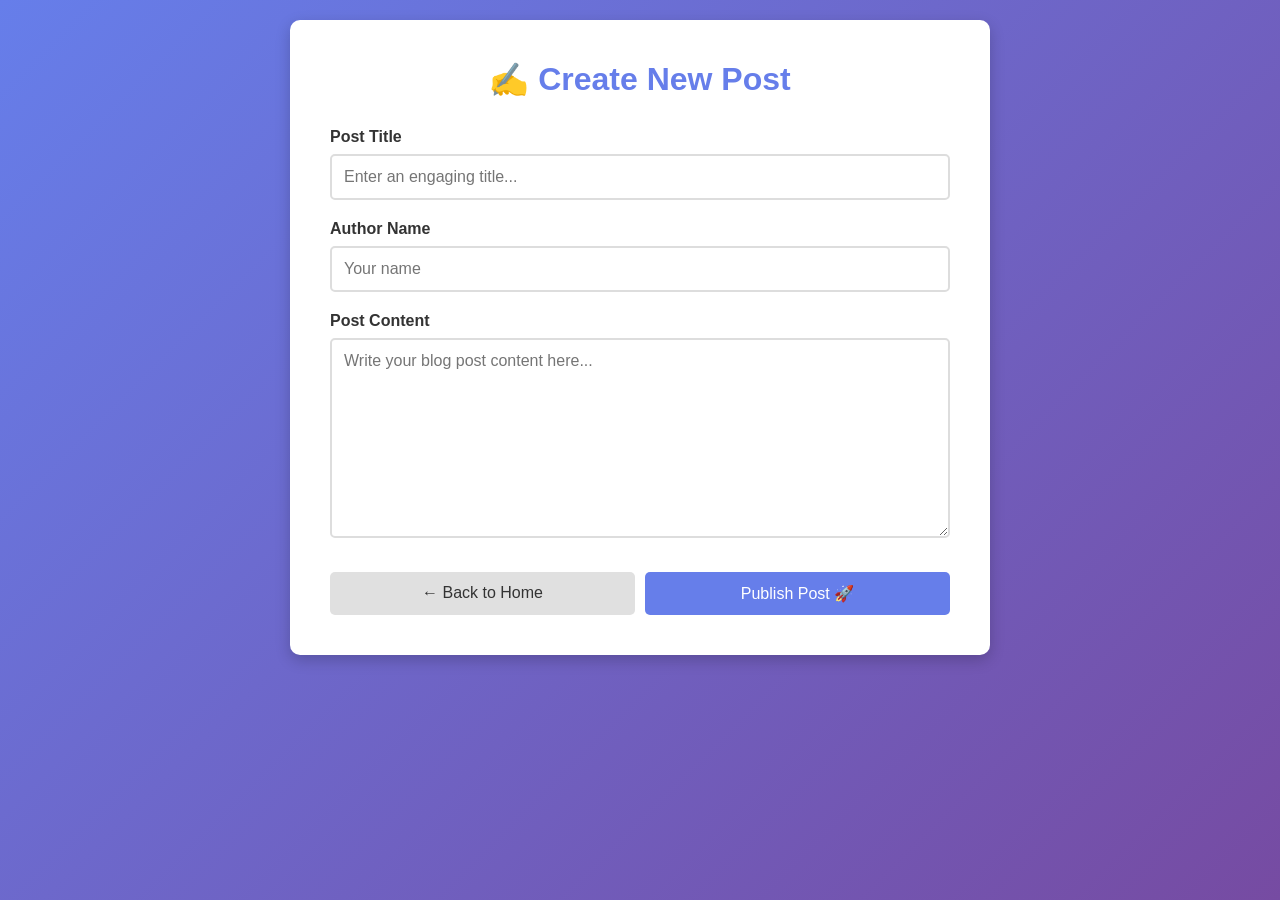
<file: 08-docker-volume-persistence/templates/create.html>
<!DOCTYPE html>
<html lang="en">
<head>
    <meta charset="UTF-8">
    <meta name="viewport" content="width=device-width, initial-scale=1.0">
    <title>Create New Post</title>
    <style>
        * {
            margin: 0;
            padding: 0;
            box-sizing: border-box;
        }
        body {
            font-family: 'Segoe UI', Tahoma, Geneva, Verdana, sans-serif;
            background: linear-gradient(135deg, #667eea 0%, #764ba2 100%);
            min-height: 100vh;
            padding: 20px;
        }
        .container {
            max-width: 700px;
            margin: 0 auto;
        }
        .form-card {
            background: white;
            padding: 40px;
            border-radius: 10px;
            box-shadow: 0 5px 15px rgba(0,0,0,0.2);
        }
        h1 {
            color: #667eea;
            margin-bottom: 30px;
            text-align: center;
        }
        .form-group {
            margin-bottom: 20px;
        }
        label {
            display: block;
            color: #333;
            font-weight: bold;
            margin-bottom: 8px;
        }
        input[type="text"],
        textarea {
            width: 100%;
            padding: 12px;
            border: 2px solid #ddd;
            border-radius: 5px;
            font-size: 1em;
            font-family: inherit;
            transition: border-color 0.3s;
        }
        input[type="text"]:focus,
        textarea:focus {
            outline: none;
            border-color: #667eea;
        }
        textarea {
            min-height: 200px;
            resize: vertical;
        }
        .button-group {
            display: flex;
            gap: 10px;
            margin-top: 30px;
        }
        button, .back-btn {
            flex: 1;
            padding: 12px;
            border: none;
            border-radius: 5px;
            font-size: 1em;
            cursor: pointer;
            transition: background 0.3s;
            text-decoration: none;
            display: inline-block;
            text-align: center;
        }
        button[type="submit"] {
            background: #667eea;
            color: white;
        }
        button[type="submit"]:hover {
            background: #764ba2;
        }
        .back-btn {
            background: #e0e0e0;
            color: #333;
        }
        .back-btn:hover {
            background: #d0d0d0;
        }
    </style>
</head>
<body>
    <div class="container">
        <div class="form-card">
            <h1>✍️ Create New Post</h1>
            <form method="POST">
                <div class="form-group">
                    <label for="title">Post Title</label>
                    <input type="text" id="title" name="title" required 
                           placeholder="Enter an engaging title...">
                </div>
                
                <div class="form-group">
                    <label for="author">Author Name</label>
                    <input type="text" id="author" name="author" required 
                           placeholder="Your name">
                </div>
                
                <div class="form-group">
                    <label for="content">Post Content</label>
                    <textarea id="content" name="content" required 
                              placeholder="Write your blog post content here..."></textarea>
                </div>
                
                <div class="button-group">
                    <a href="index.html" class="back-btn">← Back to Home</a>
                    <button type="submit">Publish Post 🚀</button>
                </div>
            </form>
        </div>
    </div>
</body>
</html>
</file>
